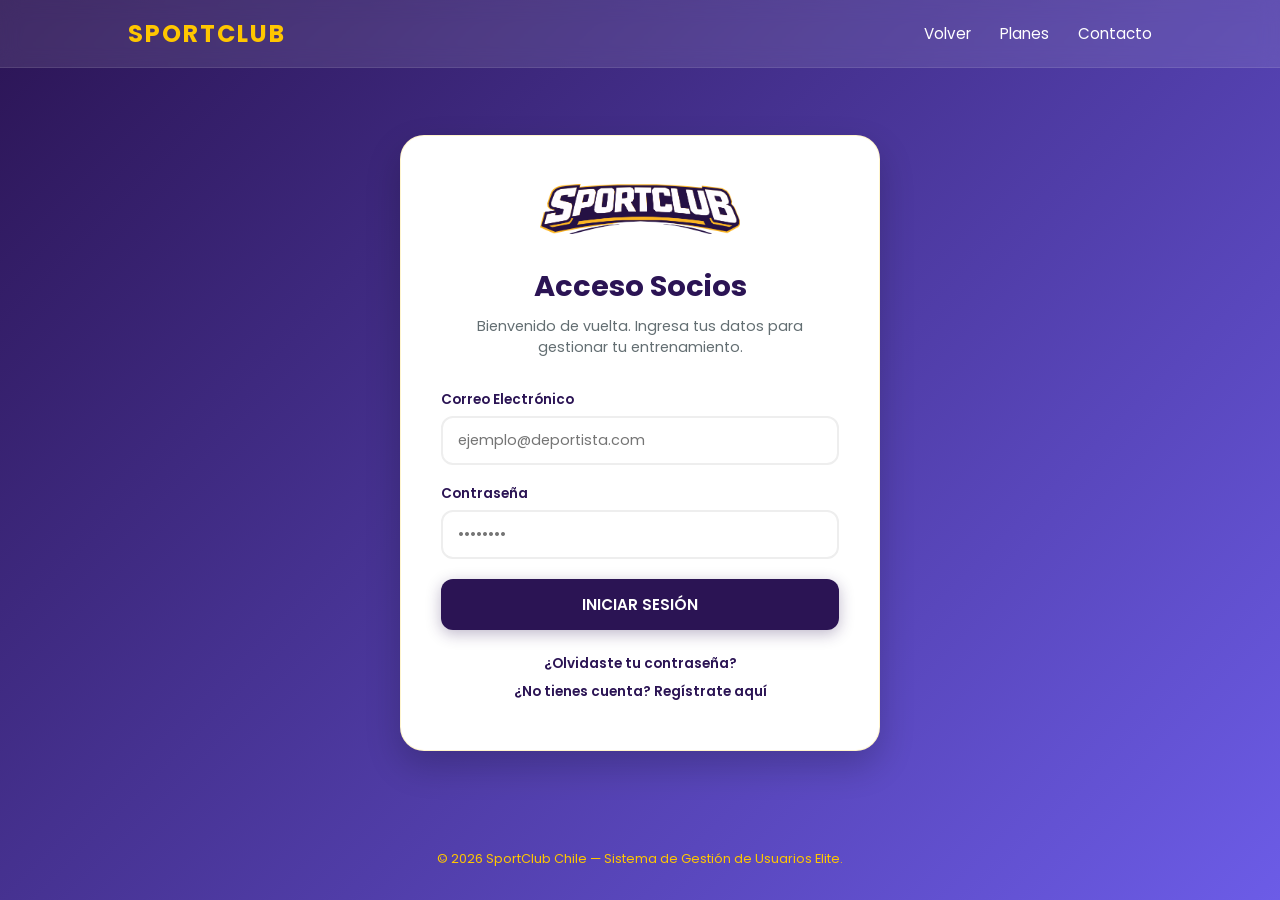
<file: index.html>
<!DOCTYPE html>
<html lang="es">
<head>
    <meta charset="UTF-8">
    <meta name="viewport" content="width=device-width, initial-scale=1.0">
    <title>SportClub | Acceso Elite</title>
    <link href="https://fonts.googleapis.com/css2?family=Poppins:wght@300;400;600;700&display=swap" rel="stylesheet">
    <link rel="stylesheet" href="styles.css">
</head>
<body>
 
    <header>
        <h1>SportClub</h1>
        <nav>
            <a href="#">Volver</a>
            <a href="#">Planes</a>
            <a href="#">Contacto</a>
        </nav>
    </header>
 
    <main>
        <section class="card">
 
            <div class="logo-container">
                <img src="logo_empresa_letra_v1.png" alt="SportClub Logo">
            </div>
 
            <h2>Acceso Socios</h2>
            <p class="card-desc">Bienvenido de vuelta. Ingresa tus datos para gestionar tu entrenamiento.</p>
 
            <form id="loginForm">
                <div class="input-group">
                    <label for="email">Correo Electrónico</label>
                    <input type="email" id="email" placeholder="ejemplo@deportista.com" required>
                </div>
 
                <div class="input-group">
                    <label for="password">Contraseña</label>
                    <input type="password" id="password" placeholder="••••••••" required>
                </div>
 
                <button type="button" class="btn" onclick="entrar()">INICIAR SESIÓN</button>
            </form>
 
            <div class="links">
                <a href="recover.html">¿Olvidaste tu contraseña?</a>
                <a href="register.html">¿No tienes cuenta? Regístrate aquí</a>
            </div>
 
        </section>
    </main>
 
    <footer>
        <p>© 2026 SportClub Chile — Sistema de Gestión de Usuarios Elite.</p>
    </footer>

    <script>
        function entrar() {
            // Obtenemos el correo y lo pasamos a minúsculas
            const emailInput = document.getElementById('email').value.trim().toLowerCase();
            
            if (emailInput === "") {
                alert("Por favor, ingresa tu correo electrónico.");
                return;
            }

            // Lógica de redirección según el correo
            if (emailInput === 'admin@sportclub.cl') {
                window.location.href = 'Dashboard-admin.html';
            } else if (emailInput === 'coach@sportclub.cl') {
                window.location.href = 'Dashboard-coach.html';
            } else {
                // Cualquier otro correo entra como usuario estándar
                window.location.href = 'Dashboard-usuario.html';
            }
        }
    </script>
 
</body>
</html>
</file>
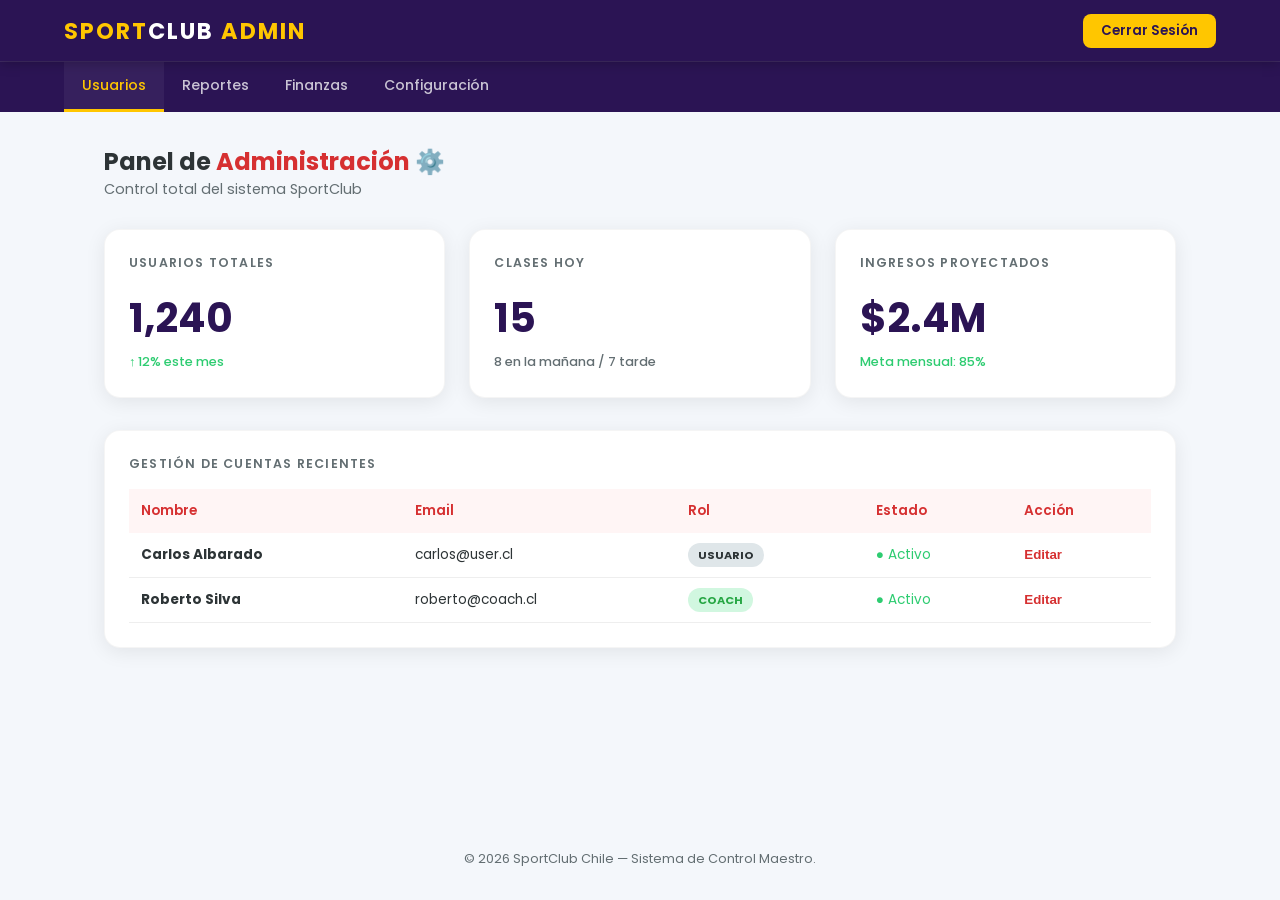
<file: Dashboard-admin.html>
<!DOCTYPE html>
<html lang="es">
<head>
    <meta charset="UTF-8">
    <meta name="viewport" content="width=device-width, initial-scale=1.0">
    <title>SportClub | Panel Admin</title>
    <link href="https://fonts.googleapis.com/css2?family=Poppins:wght@300;400;600;700&display=swap" rel="stylesheet">
    <style>
        :root {
            --primary: #2b1454;
            --secondary: #ffc600;
            --accent: #d63031;       /* Rojo/Morado para Admin */
            --accent-light: #fff5f5;
            --accent-mid: #fab1a0;
            --white: #ffffff;
            --text: #2d3436;
            --muted: #636e72;
            --border: #eee;
            --bg: #f4f7fb;
            --shadow: 0 4px 20px rgba(0,0,0,0.08);
            --radius: 16px;
        }

        * { margin: 0; padding: 0; box-sizing: border-box; }
        body { font-family: 'Poppins', sans-serif; background: var(--bg); color: var(--text); min-height: 100vh; display: flex; flex-direction: column; }
        
        /* ---- HEADER ---- */
        header { background: var(--primary); display: flex; justify-content: space-between; align-items: center; padding: 0.85rem 5%; box-shadow: 0 2px 12px rgba(0,0,0,0.25); position: sticky; top: 0; z-index: 100; }
        .header-logo { color: var(--secondary); font-size: 1.4rem; font-weight: 700; letter-spacing: 2px; text-transform: uppercase; }
        .header-logo span { color: #fff; }
        .btn-header { padding: 7px 18px; border-radius: 8px; font-weight: 600; cursor: pointer; border: none; font-family: inherit; }
        .btn-logout { background: var(--secondary); color: var(--primary); }

        /* ---- NAV ---- */
        nav { background: var(--primary); display: flex; padding: 0 5%; border-top: 1px solid rgba(255,255,255,0.1); }
        nav a { color: rgba(255,255,255,0.75); text-decoration: none; font-size: 0.88rem; font-weight: 500; padding: 13px 18px; transition: 0.2s; }
        nav a.active { color: var(--secondary); border-bottom: 3px solid var(--secondary); background: rgba(255,255,255,0.05); }

        /* ---- MAIN ---- */
        main { flex: 1; padding: 2rem 5%; max-width: 1200px; width: 100%; margin: 0 auto; }
        .welcome-bar { margin-bottom: 1.8rem; }
        .welcome-bar h2 span { color: var(--accent); }

        /* ---- GRID DE ESTADÍSTICAS (3 Columnas) ---- */
        .stats-grid { display: grid; grid-template-columns: repeat(3, 1fr); gap: 1.5rem; margin-bottom: 2rem; }
        
        .card { background: var(--white); border-radius: var(--radius); padding: 1.5rem; box-shadow: var(--shadow); border: 1px solid rgba(0,0,0,0.04); }
        .card-title { font-size: 0.78rem; text-transform: uppercase; letter-spacing: 1.2px; color: var(--muted); font-weight: 600; margin-bottom: 1rem; }
        
        .stat-number { font-size: 2.5rem; font-weight: 700; color: var(--primary); display: block; }
        .stat-desc { font-size: 0.8rem; font-weight: 500; }

        /* ---- TABLA ---- */
        .clases-grid-table { width: 100%; border-collapse: collapse; font-size: 0.85rem; margin-top: 10px; }
        .clases-grid-table th { background: var(--accent-light); color: var(--accent); padding: 12px; text-align: left; font-weight: 600; }
        .clases-grid-table td { padding: 12px; border-bottom: 1px solid var(--border); }
        
        .badge { padding: 4px 10px; border-radius: 12px; font-size: 0.7rem; font-weight: 700; text-transform: uppercase; }
        .badge-admin { background: #ffeaa7; color: #d63031; }
        .badge-user { background: #dfe6e9; color: #2d3436; }

        @media (max-width: 850px) { .stats-grid { grid-template-columns: 1fr; } }
    </style>
</head>
<body>

    <header>
        <div class="header-logo">Sport<span>Club</span> Admin</div>
        <div class="header-actions">
            <button class="btn-header btn-logout" onclick="window.location.href='index.html'">Cerrar Sesión</button>
        </div>
    </header>

    <nav>
        <a href="#" class="active">Usuarios</a>
        <a href="#">Reportes</a>
        <a href="#">Finanzas</a>
        <a href="#">Configuración</a>
    </nav>

    <main>
        <div class="welcome-bar">
            <h2>Panel de <span>Administración</span> ⚙️</h2>
            <p style="color: var(--muted); font-size: 0.9rem;">Control total del sistema SportClub</p>
        </div>

        <div class="stats-grid">
            <div class="card">
                <p class="card-title">Usuarios Totales</p>
                <span class="stat-number">1,240</span>
                <span class="stat-desc" style="color: #2ecc71;">↑ 12% este mes</span>
            </div>
            <div class="card">
                <p class="card-title">Clases Hoy</p>
                <span class="stat-number">15</span>
                <span class="stat-desc" style="color: var(--muted);">8 en la mañana / 7 tarde</span>
            </div>
            <div class="card">
                <p class="card-title">Ingresos Proyectados</p>
                <span class="stat-number">$2.4M</span>
                <span class="stat-desc" style="color: #2ecc71;">Meta mensual: 85%</span>
            </div>
        </div>

        <div class="card">
            <p class="card-title">Gestión de Cuentas Recientes</p>
            <table class="clases-grid-table">
                <thead>
                    <tr>
                        <th>Nombre</th>
                        <th>Email</th>
                        <th>Rol</th>
                        <th>Estado</th>
                        <th>Acción</th>
                    </tr>
                </thead>
                <tbody>
                    <tr>
                        <td><strong>Carlos Albarado</strong></td>
                        <td>carlos@user.cl</td>
                        <td><span class="badge badge-user">Usuario</span></td>
                        <td><span style="color: #2ecc71;">● Activo</span></td>
                        <td><button style="color: var(--accent); background: none; border: none; cursor: pointer; font-weight: 600;">Editar</button></td>
                    </tr>
                    <tr>
                        <td><strong>Roberto Silva</strong></td>
                        <td>roberto@coach.cl</td>
                        <td><span class="badge" style="background: #d1f7e0; color: #28a745;">Coach</span></td>
                        <td><span style="color: #2ecc71;">● Activo</span></td>
                        <td><button style="color: var(--accent); background: none; border: none; cursor: pointer; font-weight: 600;">Editar</button></td>
                    </tr>
                </tbody>
            </table>
        </div>
    </main>

    <footer style="text-align: center; padding: 2rem; color: var(--muted); font-size: 0.8rem;">
        © 2026 SportClub Chile — Sistema de Control Maestro.
    </footer>

</body>
</html>
</file>
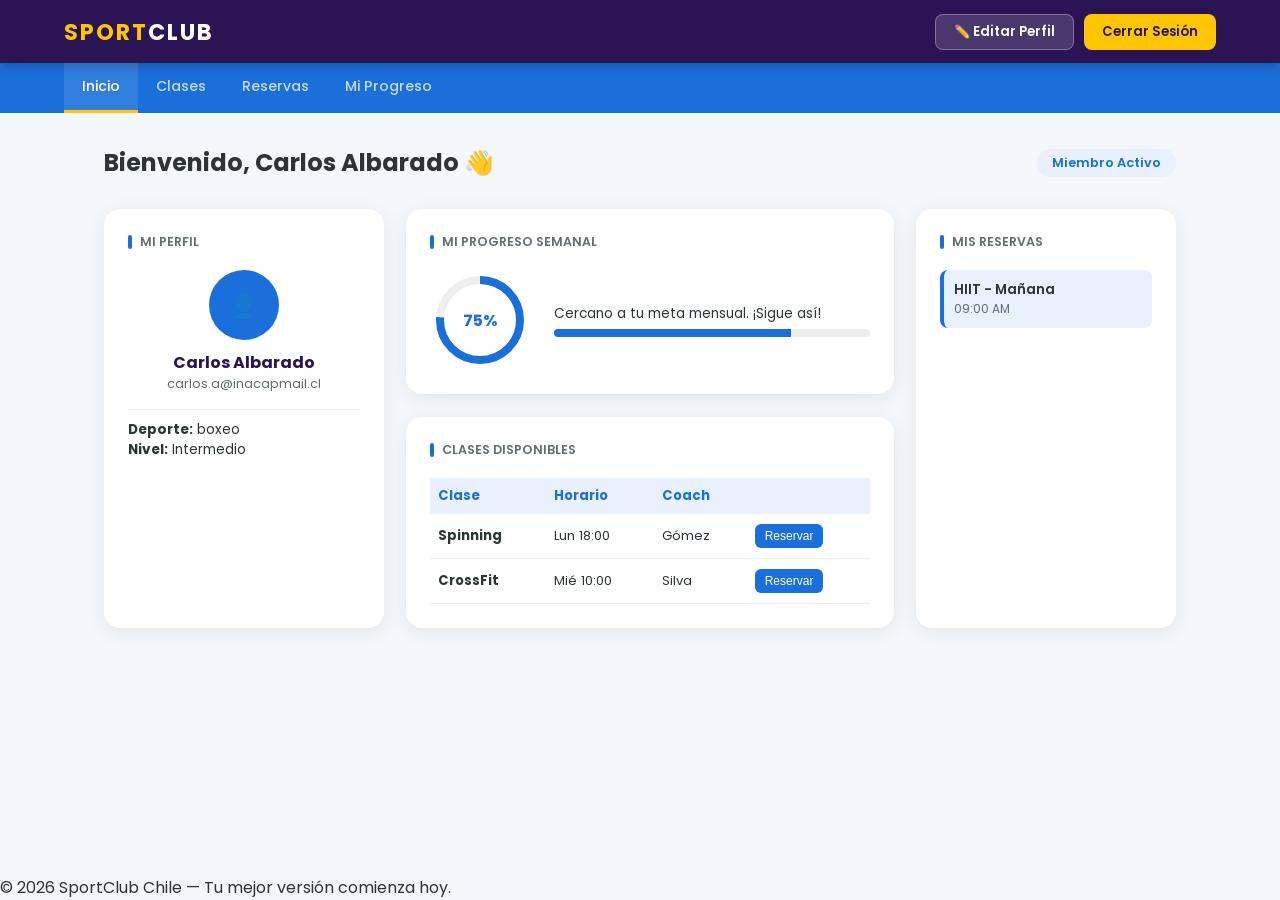
<file: Dashboard-usuario.html>
<!DOCTYPE html>
<html lang="es">
<head>
    <meta charset="UTF-8">
    <meta name="viewport" content="width=device-width, initial-scale=1.0">
    <title>SportClub | Dashboard Usuario</title>
    <link href="https://fonts.googleapis.com/css2?family=Poppins:wght@300;400;600;700&display=swap" rel="stylesheet">
    <style>
        :root {
            --primary: #2b1454;
            --secondary: #ffc600;
            --accent: #1a6fdb;       /* Azul - Color Usuario */
            --accent-light: #e8f1fd;
            --accent-mid: #5b9bf5;
            --white: #ffffff;
            --text: #2d3436;
            --muted: #636e72;
            --border: #eee;
            --bg: #f4f7fb;
            --shadow: 0 4px 20px rgba(0,0,0,0.08);
            --radius: 16px;
        }

        * { margin: 0; padding: 0; box-sizing: border-box; }

        body {
            font-family: 'Poppins', sans-serif;
            background: var(--bg);
            color: var(--text);
            min-height: 100vh;
            display: flex;
            flex-direction: column;
        }

        /* ---- HEADER ---- */
        header {
            background: var(--primary);
            display: flex;
            justify-content: space-between;
            align-items: center;
            padding: 0.85rem 5%;
            box-shadow: 0 2px 12px rgba(0,0,0,0.25);
            position: sticky;
            top: 0;
            z-index: 100;
        }

        .header-logo {
            color: var(--secondary);
            font-size: 1.4rem;
            font-weight: 700;
            letter-spacing: 2px;
            text-transform: uppercase;
        }
        .header-logo span { color: #fff; }

        .header-actions {
            display: flex;
            gap: 10px;
        }

        .btn-header {
            padding: 7px 18px;
            border-radius: 8px;
            font-family: inherit;
            font-size: 0.82rem;
            font-weight: 600;
            cursor: pointer;
            transition: 0.25s;
            border: none;
        }

        .btn-edit {
            background: rgba(255,255,255,0.15);
            color: #fff;
            border: 1px solid rgba(255,255,255,0.3);
        }

        .btn-logout {
            background: var(--secondary);
            color: var(--primary);
        }

        /* ---- NAV ---- */
        nav {
            background: var(--accent);
            display: flex;
            padding: 0 5%;
        }

        nav a {
            color: rgba(255,255,255,0.75);
            text-decoration: none;
            font-size: 0.88rem;
            font-weight: 500;
            padding: 13px 18px;
            transition: 0.2s;
            border-bottom: 3px solid transparent;
        }

        nav a.active {
            color: #fff;
            border-bottom-color: var(--secondary);
            background: rgba(255,255,255,0.1);
        }

        /* ---- MAIN ---- */
        main {
            flex: 1;
            padding: 2rem 5%;
            max-width: 1200px;
            width: 100%;
            margin: 0 auto;
        }

        .welcome-bar {
            display: flex;
            justify-content: space-between;
            align-items: center;
            margin-bottom: 1.8rem;
        }

        /* ---- GRID PRINCIPAL ---- */
        .dashboard-grid {
            display: grid;
            grid-template-columns: 280px 1fr 260px;
            gap: 1.4rem;
        }

        .card {
            background: var(--white);
            border-radius: var(--radius);
            padding: 1.5rem;
            box-shadow: var(--shadow);
            margin-bottom: 1.4rem;
        }

        .card-title {
            font-size: 0.78rem;
            text-transform: uppercase;
            font-weight: 600;
            color: var(--muted);
            margin-bottom: 1.2rem;
            display: flex;
            align-items: center;
            gap: 8px;
        }

        .card-title::before {
            content: '';
            width: 4px;
            height: 14px;
            background: var(--accent);
            border-radius: 2px;
        }

        /* ---- PROGRESS DONUT ---- */
        .progress-section {
            display: flex;
            align-items: center;
            gap: 1.5rem;
        }

        .donut-wrap {
            position: relative;
            width: 100px; height: 100px;
        }

        .donut-wrap svg { transform: rotate(-90deg); }

        .donut-text {
            position: absolute;
            top: 50%; left: 50%;
            transform: translate(-50%, -50%);
            text-align: center;
        }

        /* ---- TABLES & LISTS ---- */
        .clases-grid-table {
            width: 100%;
            border-collapse: collapse;
            font-size: 0.82rem;
        }

        .clases-grid-table th {
            text-align: left;
            padding: 8px;
            background: var(--accent-light);
            color: var(--accent);
        }

        .clases-grid-table td {
            padding: 10px 8px;
            border-bottom: 1px solid var(--border);
        }

        .btn-sm {
            background: var(--accent);
            color: white;
            border: none;
            padding: 5px 10px;
            border-radius: 6px;
            font-size: 0.75rem;
            cursor: pointer;
        }

        @media (max-width: 1000px) {
            .dashboard-grid { grid-template-columns: 1fr; }
        }
    </style>
</head>
<body>

    <header>
        <div class="header-logo">Sport<span>Club</span></div>
        <div class="header-actions">
            <button class="btn-header btn-edit">✏️ Editar Perfil</button>
            <button class="btn-header btn-logout" onclick="window.location.href='index.html'">Cerrar Sesión</button>
        </div>
    </header>

    <nav>
        <a href="#" class="active">Inicio</a>
        <a href="#">Clases</a>
        <a href="#">Reservas</a>
        <a href="#">Mi Progreso</a>
    </nav>

    <main>
        <div class="welcome-bar">
            <h2>Bienvenido, <span>Carlos Albarado</span> 👋</h2>
            <span style="background: var(--accent-light); color: var(--accent); padding: 5px 15px; border-radius: 20px; font-size: 0.8rem; font-weight: 600;">Miembro Activo</span>
        </div>

        <div class="dashboard-grid">
            <div class="card">
                <p class="card-title">Mi Perfil</p>
                <div style="text-align: center; padding-bottom: 1rem;">
                    <div style="width: 70px; height: 70px; background: var(--accent); color: white; border-radius: 50%; display: flex; align-items: center; justify-content: center; margin: 0 auto 10px; font-size: 1.5rem;">👤</div>
                    <p style="font-weight: 700; color: var(--primary);">Carlos Albarado</p>
                    <p style="font-size: 0.8rem; color: var(--muted);">carlos.a@inacapmail.cl</p>
                </div>
                <div style="font-size: 0.85rem; border-top: 1px solid #eee; padding-top: 10px;">
                    <p><strong>Deporte:</strong> boxeo</p>
                    <p><strong>Nivel:</strong> Intermedio</p>
                </div>
            </div>

            <div class="center-col">
                <div class="card">
                    <p class="card-title">Mi Progreso Semanal</p>
                    <div class="progress-section">
                        <div class="donut-wrap">
                            <svg width="100" height="100">
                                <circle cx="50" cy="50" r="40" stroke="#eee" stroke-width="8" fill="none" />
                                <circle cx="50" cy="50" r="40" stroke="var(--accent)" stroke-width="8" fill="none" stroke-dasharray="251" stroke-dashoffset="60" />
                            </svg>
                            <div class="donut-text">
                                <p style="font-weight: 700; color: var(--accent);">75%</p>
                            </div>
                        </div>
                        <div style="flex: 1;">
                            <p style="font-size: 0.85rem; margin-bottom: 5px;">Cercano a tu meta mensual. ¡Sigue así!</p>
                            <div style="height: 8px; background: #eee; border-radius: 4px; overflow: hidden;">
                                <div style="width: 75%; height: 100%; background: var(--accent);"></div>
                            </div>
                        </div>
                    </div>
                </div>

                <div class="card">
                    <p class="card-title">Clases Disponibles</p>
                    <table class="clases-grid-table">
                        <thead>
                            <tr>
                                <th>Clase</th>
                                <th>Horario</th>
                                <th>Coach</th>
                                <th></th>
                            </tr>
                        </thead>
                        <tbody>
                            <tr>
                                <td><strong>Spinning</strong></td>
                                <td>Lun 18:00</td>
                                <td>Gómez</td>
                                <td><button class="btn-sm">Reservar</button></td>
                            </tr>
                            <tr>
                                <td><strong>CrossFit</strong></td>
                                <td>Mié 10:00</td>
                                <td>Silva</td>
                                <td><button class="btn-sm">Reservar</button></td>
                            </tr>
                        </tbody>
                    </table>
                </div>
            </div>

            <div class="card">
                <p class="card-title">Mis Reservas</p>
                <div style="background: var(--accent-light); padding: 10px; border-radius: 8px; margin-bottom: 10px; border-left: 4px solid var(--accent);">
                    <p style="font-size: 0.85rem; font-weight: 600;">HIIT - Mañana</p>
                    <p style="font-size: 0.75rem; color: var(--muted);">09:00 AM</p>
                </div>
            </div>
        </div>
    </main>

    <footer>
        <p>© 2026 SportClub Chile — Tu mejor versión comienza hoy.</p>
    </footer>

</body>
</html>
</file>
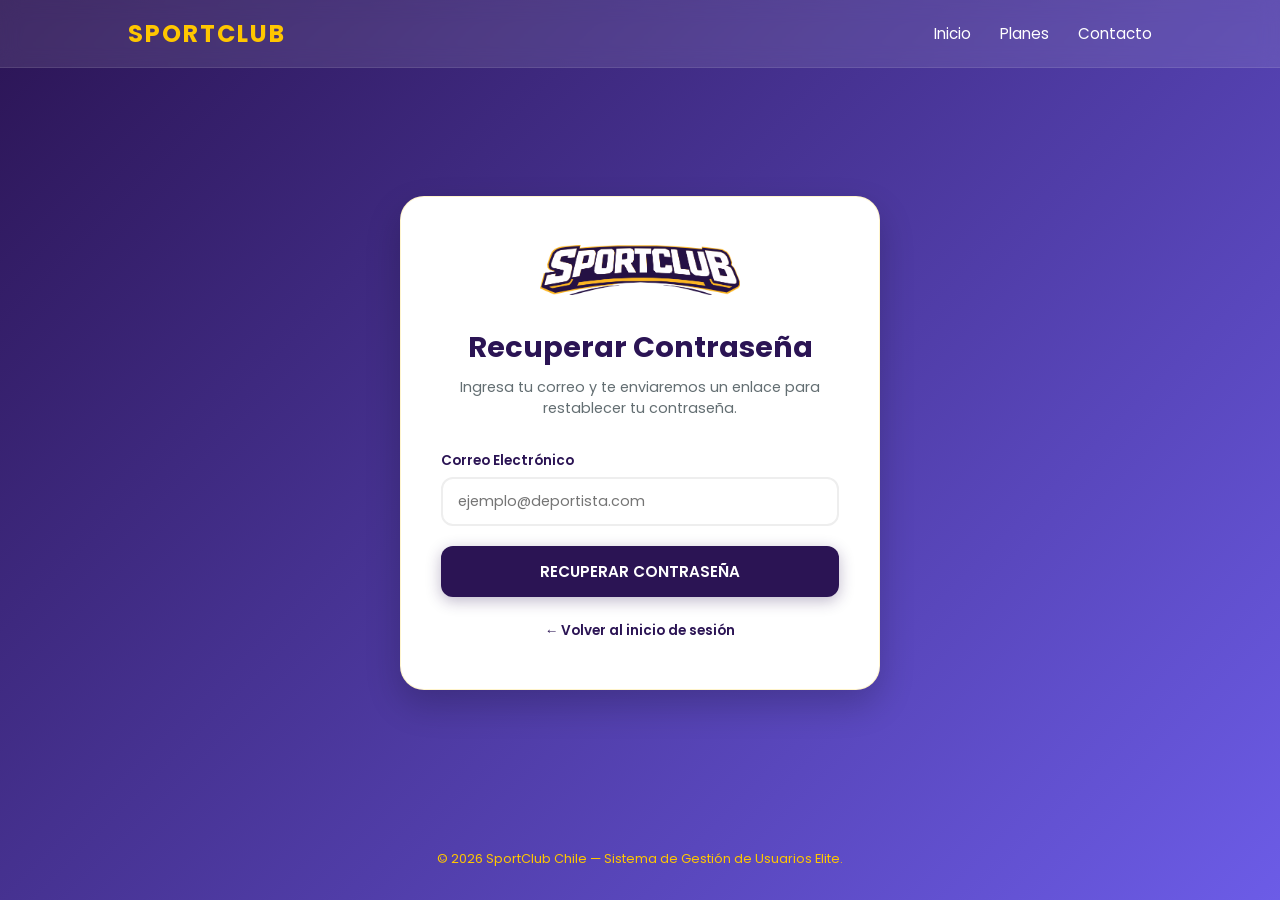
<file: recover.html>
<!DOCTYPE html>
<html lang="es">
<head>
    <meta charset="UTF-8">
    <meta name="viewport" content="width=device-width, initial-scale=1.0">
    <title>SportClub | Recuperar Contraseña</title>
    <link href="https://fonts.googleapis.com/css2?family=Poppins:wght@300;400;600;700&display=swap" rel="stylesheet">
    <link rel="stylesheet" href="styles.css">
</head>
<body>
 
    <header>
        <h1>SportClub</h1>
        <nav>
            <a href="#">Inicio</a>
            <a href="#">Planes</a>
            <a href="#">Contacto</a>
        </nav>
    </header>
 
    <main>
        <section class="card">
 
            <div class="logo-container">
                <img src="logo_empresa_letra_v1.png" alt="SportClub Logo">
            </div>

            <h2>Recuperar Contraseña</h2>
            <p class="card-desc">Ingresa tu correo y te enviaremos un enlace para restablecer tu contraseña.</p>

            <form id="recoverForm">
                <div class="input-group">
                    <label for="email">Correo Electrónico</label>
                    <input type="email" id="email" name="email" placeholder="ejemplo@deportista.com" required>
                </div>

                <button type="submit" class="btn">RECUPERAR CONTRASEÑA</button>
            </form>

            <!-- Mensaje de confirmación (simulado) -->
            <div class="alert success" id="successMsg">
                ✅ Se ha enviado un enlace de recuperación a tu correo. Revisa tu bandeja de entrada.
            </div>

            <div class="links">
                <a href="index.html">← Volver al inicio de sesión</a>
            </div>

        </section>
    </main>

    <footer>
        <p>© 2026 SportClub Chile — Sistema de Gestión de Usuarios Elite.</p>
    </footer>

    <script>
        document.getElementById('recoverForm').addEventListener('submit', function(e) {
            e.preventDefault();
            const email = document.getElementById('email').value;
            if (email) {
                document.getElementById('successMsg').classList.add('visible');
                this.reset();
            }
        });
    </script>
 
</body>
</html>
</file>
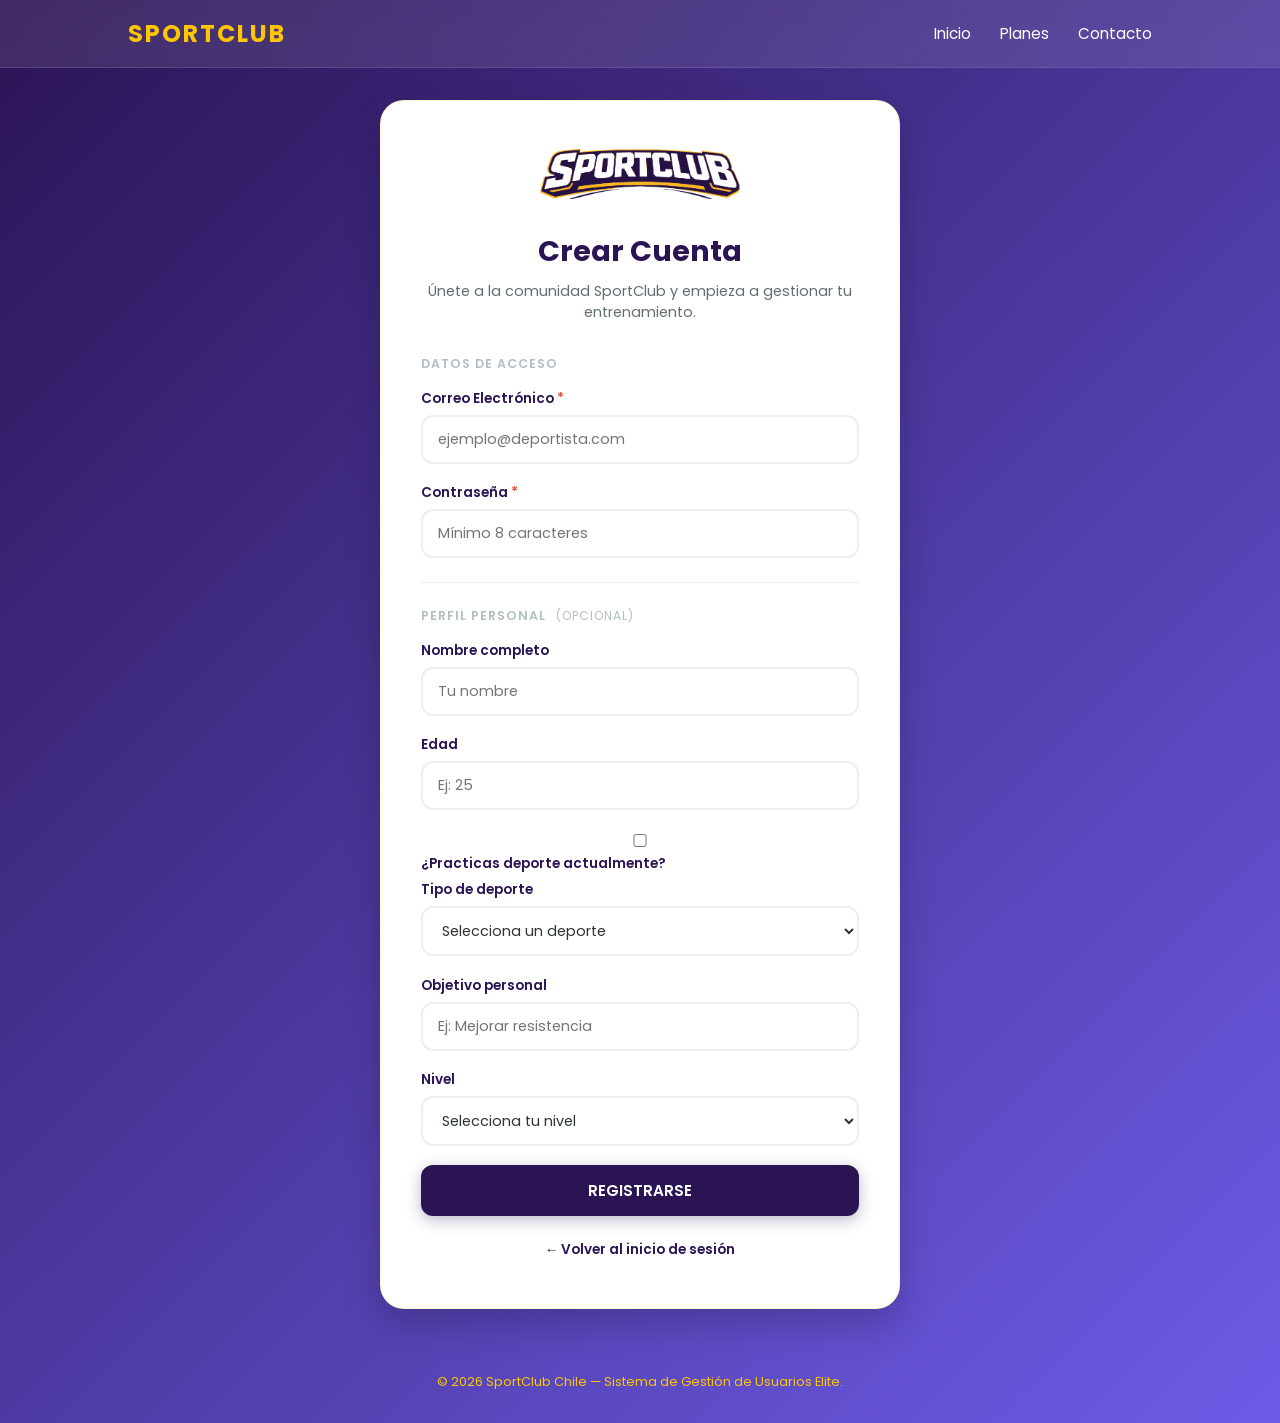
<file: register.html>
<!DOCTYPE html>
<html lang="es">
<head>
    <meta charset="UTF-8">
    <meta name="viewport" content="width=device-width, initial-scale=1.0">
    <title>SportClub | Registro</title>
    <link href="https://fonts.googleapis.com/css2?family=Poppins:wght@300;400;600;700&display=swap" rel="stylesheet">
    <link rel="stylesheet" href="styles.css">
    <style>
        /* Card más ancha para el formulario largo */
        .card {
            max-width: 520px;
        }
 
        .section-label {
            font-size: 0.78rem;
            text-transform: uppercase;
            letter-spacing: 1px;
            color: #b2bec3;
            font-weight: 600;
            margin-bottom: 1rem;
            margin-top: 0.5rem;
        }
 
        .optional-tag {
            font-size: 0.75rem;
            color: #b2bec3;
            font-weight: 400;
            margin-left: 6px;
        }
    </style>
</head>
<body>
 
    <header>
        <h1>SportClub</h1>
        <nav>
            <a href="#">Inicio</a>
            <a href="#">Planes</a>
            <a href="#">Contacto</a>
        </nav>
    </header>
 
    <main>
        <section class="card">
 
            <div class="logo-container">
                <img src="logo_empresa_letra_v1.png" alt="SportClub Logo">
            </div>
 
            <h2>Crear Cuenta</h2>
            <p class="card-desc">Únete a la comunidad SportClub y empieza a gestionar tu entrenamiento.</p>
 
            <form action="#">
 
                <!-- CAMPOS OBLIGATORIOS -->
                <p class="section-label">Datos de acceso</p>
 
                <div class="input-group">
                    <label for="email">Correo Electrónico <span style="color:#e74c3c">*</span></label>
                    <input type="email" id="email" name="email" placeholder="ejemplo@deportista.com" required>
                </div>
 
                <div class="input-group">
                    <label for="password">Contraseña <span style="color:#e74c3c">*</span></label>
                    <input type="password" id="password" name="password" placeholder="Mínimo 8 caracteres" required>
                </div>
 
                <div class="divider"></div>
 
                <!-- CAMPOS OPCIONALES -->
                <p class="section-label">Perfil personal <span class="optional-tag">(opcional)</span></p>
 
                <div class="input-group">
                    <label for="nombre">Nombre completo</label>
                    <input type="text" id="nombre" name="nombre" placeholder="Tu nombre">
                </div>
 
                <div class="input-group">
                    <label for="edad">Edad</label>
                    <input type="number" id="edad" name="edad" placeholder="Ej: 25" min="10" max="100">
                </div>
 
                <div class="checkbox-group">
                    <input type="checkbox" id="practica" name="practica">
                    <label for="practica">¿Practicas deporte actualmente?</label>
                </div>
 
                <div class="input-group">
                    <label for="deporte">Tipo de deporte</label>
                    <select id="deporte" name="deporte">
                        <option value="" disabled selected>Selecciona un deporte</option>
                        <option value="futbol">Fútbol</option>
                        <option value="natacion">Natación</option>
                        <option value="atletismo">Atletismo</option>
                        <option value="ciclismo">Ciclismo</option>
                        <option value="artes_marciales">Artes Marciales</option>
                        <option value="gym">Gimnasio / Musculación</option>
                        <option value="otro">Otro</option>
                    </select>
                </div>
 
                <div class="input-group">
                    <label for="objetivo">Objetivo personal</label>
                    <input type="text" id="objetivo" name="objetivo" placeholder="Ej: Mejorar resistencia">
                </div>
 
                <div class="input-group">
                    <label for="nivel">Nivel</label>
                    <select id="nivel" name="nivel">
                        <option value="" disabled selected>Selecciona tu nivel</option>
                        <option value="principiante">Principiante</option>
                        <option value="intermedio">Intermedio</option>
                        <option value="avanzado">Avanzado</option>
                    </select>
                </div>
 
                <button type="submit" class="btn">REGISTRARSE</button>
 
            </form>
 
            <div class="links">
                <a href="index.html">← Volver al inicio de sesión</a>
            </div>
 
        </section>
    </main>
 
    <footer>
        <p>© 2026 SportClub Chile — Sistema de Gestión de Usuarios Elite.</p>
    </footer>
 
</body>
</html>
</file>
<file: styles.css>
/* ===== SPORTCLUB CHILE - ESTILOS GLOBALES COMPLETOS ===== */

@import url('https://fonts.googleapis.com/css2?family=Poppins:wght@300;400;600;700&display=swap');

:root {
    --primary: #2b1454;
    --secondary: #ffc600;
    --bg-gradient: linear-gradient(135deg, #2b1454 0%, #6c5ce7 100%);
    --white: #ffffff;
    --text: #2d3436;
    --muted: #636e72;
    --border: #eee;
    --shadow: 0 15px 35px rgba(0, 0, 0, 0.2);
    --input-focus-bg: #fffdf5;
    --border-radius-card: 24px;
    --border-radius-input: 12px;
    --border-radius-btn: 12px;
}

* {
    margin: 0;
    padding: 0;
    box-sizing: border-box;
}

body {
    font-family: 'Poppins', sans-serif;
    background: var(--bg-gradient);
    color: var(--text);
    min-height: 100vh;
    display: flex;
    flex-direction: column;
}

/* ---- HEADER ---- */
header {
    background: rgba(255, 255, 255, 0.1);
    backdrop-filter: blur(10px);
    display: flex;
    justify-content: space-between;
    align-items: center;
    padding: 1rem 10%;
    border-bottom: 1px solid rgba(255, 255, 255, 0.1);
}

header h1 {
    color: var(--secondary);
    font-size: 1.5rem;
    text-transform: uppercase;
    letter-spacing: 2px;
    font-weight: 700;
}

nav a {
    text-decoration: none;
    color: var(--white);
    margin-left: 25px;
    font-weight: 400;
    transition: 0.3s;
    font-size: 0.95rem;
}

nav a:hover {
    color: var(--secondary);
}

/* ---- MAIN ---- */
main {
    flex: 1;
    display: flex;
    justify-content: center;
    align-items: center;
    padding: 2rem;
}

/* ---- CARD ---- */
.card {
    background: var(--white);
    padding: 3rem 2.5rem;
    border-radius: var(--border-radius-card);
    text-align: center;
    max-width: 480px;
    width: 100%;
    box-shadow: var(--shadow);
    border: 1px solid rgba(255, 198, 0, 0.2);
}

.logo-container {
    margin-bottom: 1.5rem;
}

.logo-container img {
    width: 100%;
    max-width: 200px;
    height: auto;
}

h2 {
    font-size: 1.8rem;
    margin-bottom: 0.5rem;
    color: var(--primary);
    font-weight: 700;
}

.card > p,
.card-desc {
    color: var(--muted);
    margin-bottom: 2rem;
    font-size: 0.9rem;
}

/* ---- FORMULARIO ---- */
form {
    text-align: left;
}

.input-group {
    margin-bottom: 1.2rem;
}

label {
    display: block;
    margin-bottom: 6px;
    font-weight: 600;
    font-size: 0.85rem;
    color: var(--primary);
}

input,
select {
    width: 100%;
    padding: 12px 15px;
    border: 2px solid var(--border);
    border-radius: var(--border-radius-input);
    font-family: inherit;
    font-size: 0.9rem;
    transition: 0.3s;
    color: var(--text);
    background: var(--white);
}

input:focus,
select:focus {
    outline: none;
    border-color: var(--secondary);
    background-color: var(--input-focus-bg);
}

/* ---- BOTÓN ---- */
.btn {
    background: var(--primary);
    color: white;
    padding: 14px;
    border-radius: var(--border-radius-btn);
    text-decoration: none;
    font-weight: 600;
    display: block;
    width: 100%;
    border: none;
    cursor: pointer;
    transition: 0.3s;
    box-shadow: 0 4px 15px rgba(43, 20, 84, 0.3);
    margin-top: 1rem;
    font-size: 0.95rem;
    font-family: inherit;
    text-align: center;
}

.btn:hover {
    background: #3e1e75;
    transform: translateY(-2px);
    box-shadow: 0 6px 20px rgba(43, 20, 84, 0.4);
    border: 1px solid var(--secondary);
}

/* ---- EXTRAS PARA REGISTER/RECOVER/DASHBOARDS ---- */
.section-label {
    font-size: 0.78rem;
    text-transform: uppercase;
    letter-spacing: 1px;
    color: #b2bec3;
    font-weight: 600;
    margin-bottom: 1rem;
    margin-top: 0.5rem;
    display: block;
}

.optional-tag {
    font-size: 0.75rem;
    color: #b2bec3;
    font-weight: 400;
    margin-left: 6px;
}

.links {
    margin-top: 1.5rem;
    display: flex;
    flex-direction: column;
    gap: 8px;
    text-align: center;
}

.links a {
    color: var(--primary);
    text-decoration: none;
    font-size: 0.85rem;
    font-weight: 600;
    transition: 0.3s;
}

.links a:hover {
    color: #6c5ce7;
    text-decoration: underline;
}

.alert {
    padding: 14px 16px;
    border-radius: var(--border-radius-input);
    font-size: 0.88rem;
    font-weight: 500;
    margin-top: 1rem;
    display: none;
}

.alert.success {
    background: #e8f8f0;
    color: #1e7e4d;
    border: 1.5px solid #a5dfbf;
}

.alert.visible {
    display: block;
}

.divider {
    height: 1px;
    background: var(--border);
    margin: 1.5rem 0;
}

/* ---- FOOTER ---- */
footer {
    text-align: center;
    padding: 2rem;
    font-size: 0.8rem;
    color: var(--secondary);
}
</file>
